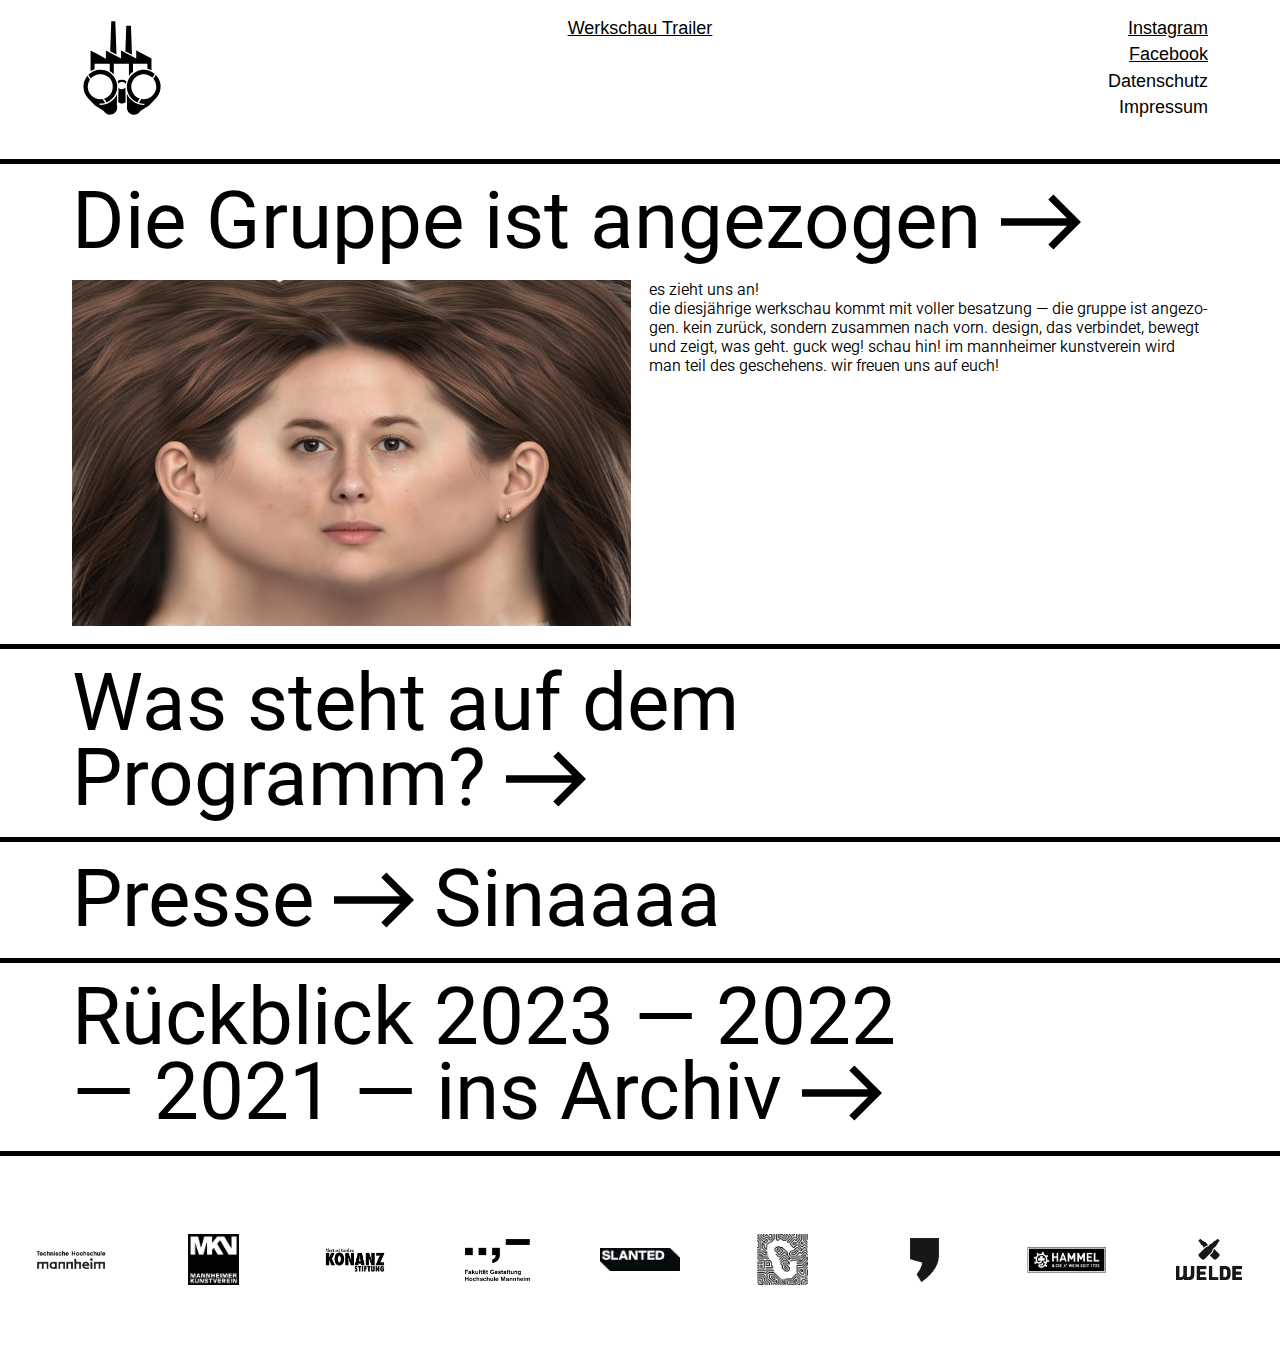
<file: index.html>
<!DOCTYPE html>
<html lang="de" class="home">
<head>
    <meta charset="UTF-8" >
    <title>Werkschau 2025</title>

    <meta name="viewport" content="width=device-width, initial-scale=1" />
    <link href="gestaltung.css" rel="stylesheet">
</head>

<body>
    <svg class="hidden icons" id="arrow-1" fill="currentColor" version="1.1" xmlns="http://www.w3.org/2000/svg" xmlns:xlink="http://www.w3.org/1999/xlink" x="0px" y="0px" viewBox="0 0 100 100" xml:space="preserve">
        <polygon points="65.52698,15.5227 59.08292,21.96412 82.56469,45.44472 -0.00001,45.44472 -0.00001,54.55704 82.56469,54.55704 59.08292,78.03706 65.52698,84.4773 100.00002,50.00161 "/>
    </svg>

    <div class="site">

        <header class="header">
            <div class="logo">
                <a href="index.html"><img src="bilder/logos/logo-werkschau.svg" alt="Logo der Werkschau" title="Werkschau"></a>
            </div>

            <div class="teaser">
                <a href="#">Werkschau Trailer</a>
            </div>
            
            <nav>
                <ul>
                     <li><a href="https://www.instagram.com/werkschau_mannheim/?hl=de">Instagram</a></li>
                     <li><a href="https://www.facebook.com/diewerkschaumannheim/?locale=de_DE">Facebook</a></li>
                     <li>Datenschutz</li>
                     <li>Impressum</li>
                </ul>
            </nav>
        </header>
        
        <main>
            <section>
                <a href="infos.html">
                    <h1>Die Gruppe ist angezogen <svg class="icon arrow"><use href="#arrow-1" /></svg></h1>

                    <div style="display: flex; gap: 1rem">
                        <img src="bilder/ws25werkschauMotivGesicht.jpg" alt="" style="flex: 1; width: 10%">

                        <p style="flex: 1">es zieht uns an!<br>die diesjährige werkschau kommt mit voller besatzung — die gruppe ist angezogen. kein zurück, sondern zusammen nach vorn. design, das verbindet, bewegt und zeigt, was geht. guck weg! schau hin! im mannheimer kunstverein wird man teil des geschehens. wir freuen uns auf euch!</p>
                    </div>
                </a>
            </section>
            <section>
                <a href="programm.html">
                    <h1>Was steht auf dem Programm? <svg class="icon arrow"><use href="#arrow-1" /></svg></h1>
                </a>
            </section>
            <section>
                <a href="presse.html">
                    <h1>Presse <svg class="icon arrow"><use href="#arrow-1" /></svg> Sinaaaa</h1>
                </a>
            </section>
            <section>
                <a href="archiv.html">
                    <h1>Rückblick 2023 — 2022 — 2021 — ins Archiv <svg class="icon arrow"><use href="#arrow-1" /></svg></h1>
                </a>
            </section>
        </main>

         <footer>
            <ul class="nav">
                <li><a href="https://www.hs-mannheim.de/"><img src="bilder/logos/log.thMA-sw.jpg" alt="Logo der Technischen Hochschule Mannheim" style="width: 70%"></a></li>
                <li><a href="https://mannheimer-kunstverein.de/"><img src="bilder/logos/log.mkv-sw.jpg"  alt="Logo des Mannheimer Kunstvereins" style="width: 50%"></a></li>
                <li><a href="https://www.hs-mannheim.de/die-hochschule/forschung-und-transfer/nachwuchsfoerderung/promotionsstipendien-der-albert-und-anneliese-konanz-stiftung/aak-stiftung.html"><img src="bilder/logos/log.Konanz-sw.jpg"  alt="Logo der Konanz Stiftung" style="width: 60%"></a></li>
                <li><a href="https://www.gestaltung.hs-mannheim.de/"><img src="bilder/logos/log.Fakultaet-sw.jpg" alt="Logo der Fakultät für Gestaltung" style="width: 60%"></a></li>
                <li><a href="https://www.slanted.de/"><img src="bilder/logos/log.slanted.jpg" alt="Logo von Slanted" style="width: 70%"></a></li>
                <li><a href="https://www.instagram.com/captchamannheim/"><img src="bilder/logos/log.captcha-sw.jpg" alt="Logo vom Capture Festival" style="width: 50%"></a></li>
                <li><a href="https://komma-magazine.de/"><img src="bilder/logos/log.komma-sw.jpg" alt="Loggo der Komma" style="width: 35%"></a></li>
                <li><a href="https://www.weinhammel.de/"><img src="bilder/logos/log.Hammel.jpg" alt="Logo von Hammel" style="width: 70%"></a></li>
                <li><a href="https://www.welde.de/"><img src="bilder/logos/log.welde.jpg" alt="Logo von Welde" style="width: 60%"></a></li>
            </ul>
        </footer>

    </div>
</body>
</html>
</file>
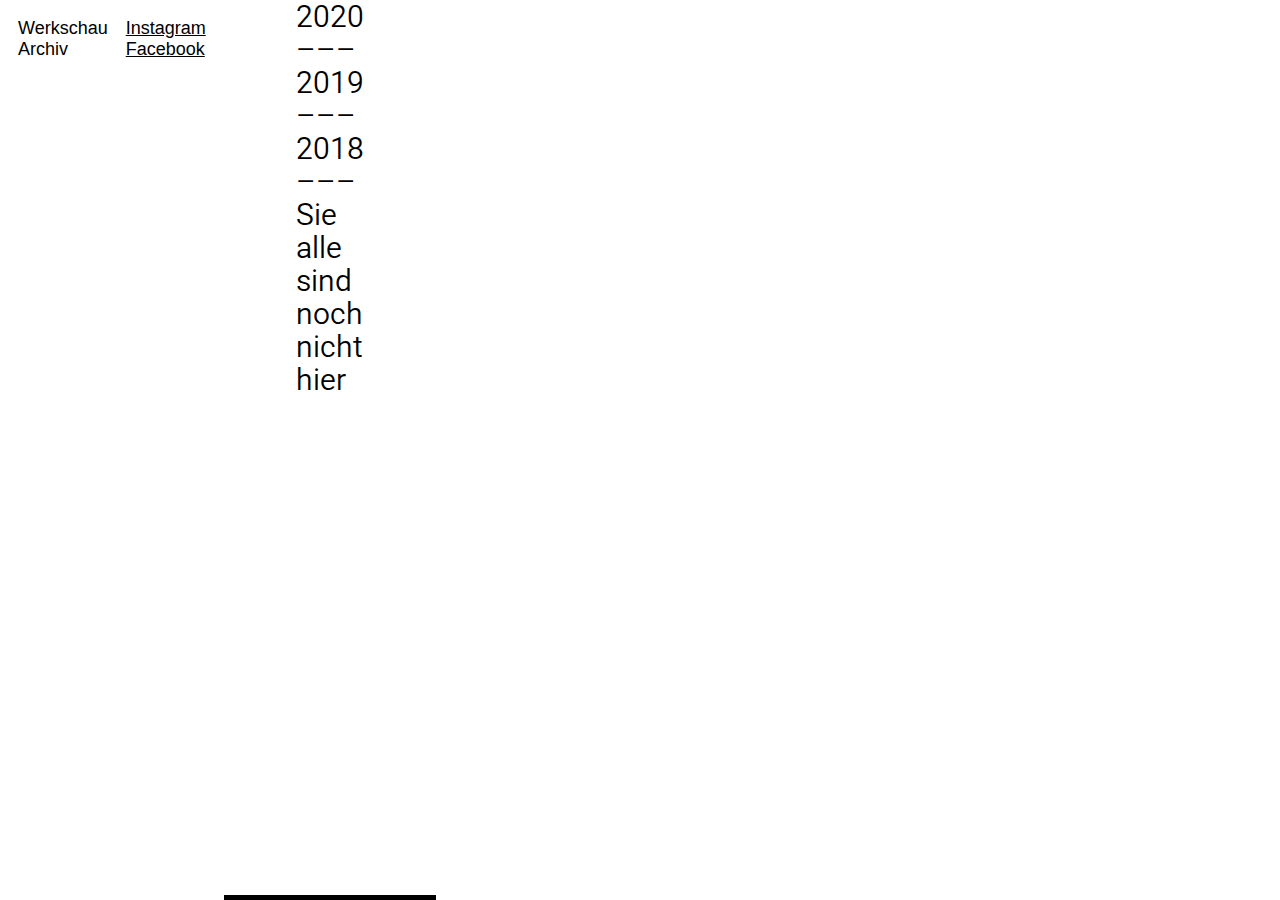
<file: archiv.html>
<!DOCTYPE html>
<html lang="de">
<head>
    <meta charset="UTF-8" >
    <title>Werkschau 2025</title>
    <link href="gestaltung.css" rel="stylesheet">
</head>

<body>
    <div class="site">

        <header class="header">
            <li><a href="index.html"><img src="bilder/log.werkschau-sw.jpg" width="50px" alt="Logo der Werkschau" title="Werkschau"></a></li>
            <li><a>Werkschau Archiv</a></li>
            <div>
                 <li><a href="https://www.instagram.com/werkschau_mannheim/?hl=de">Instagram</a></li>
                 <li><a href="https://www.facebook.com/diewerkschaumannheim/?locale=de_DE">Facebook</a></li>
            </div>
        </header>

        <main>
        <h2 class="ueberschrift">2020 ––– 2019 ––– 2018 ––– Sie alle sind noch nicht hier</h2>
         <div class="container">
                <div><a><img></a></div>
                <div><a><img></a></div>
                <div><a><img></a></div>
                <div><a><img></a></div>
                <div><a><img></a></div>

                <div><a><img></a></div>
                <div><a><img></a></div>
                <div><a><img></a></div>
                <div><a><img></a></div>
                <div><a><img></a></div>
                

            </div>
        </main>
        

        <div class="footer">
            <li><img src="bilder/log.werkschau-sw.jpg" width="80px" alt="Logo der Werkschau" title="Werkschau"></li>
            <li><img src="bilder/log.Fakultaet-sw.jpg" width="120px" alt=""></li>
            <li><img src="bilder/log.thMA-sw.jpg" width="200px" alt=""></li>
            <li><img src="bilder/log.komma-sw.jpg" width="60px" alt=""></li>
            <li><img src="bilder/log.captcha-sw.jpg" width="100px"></li>
            <li><img src="bilder/log.Konanz-sw.jpg" width="180px" alt="Logo der Konanz Stiftung"/></li>
            
           
            <li><img src="bilder/log.slanted.jpg" width="180px"></li>
            <li><img src="bilder/log.Hammel.jpg" width="180px"></li>
            <li><img src="bilder/log.mkv-sw.jpg" width="100px" alt=""></li>
            
        </div>


    </div>
</body>
</file>
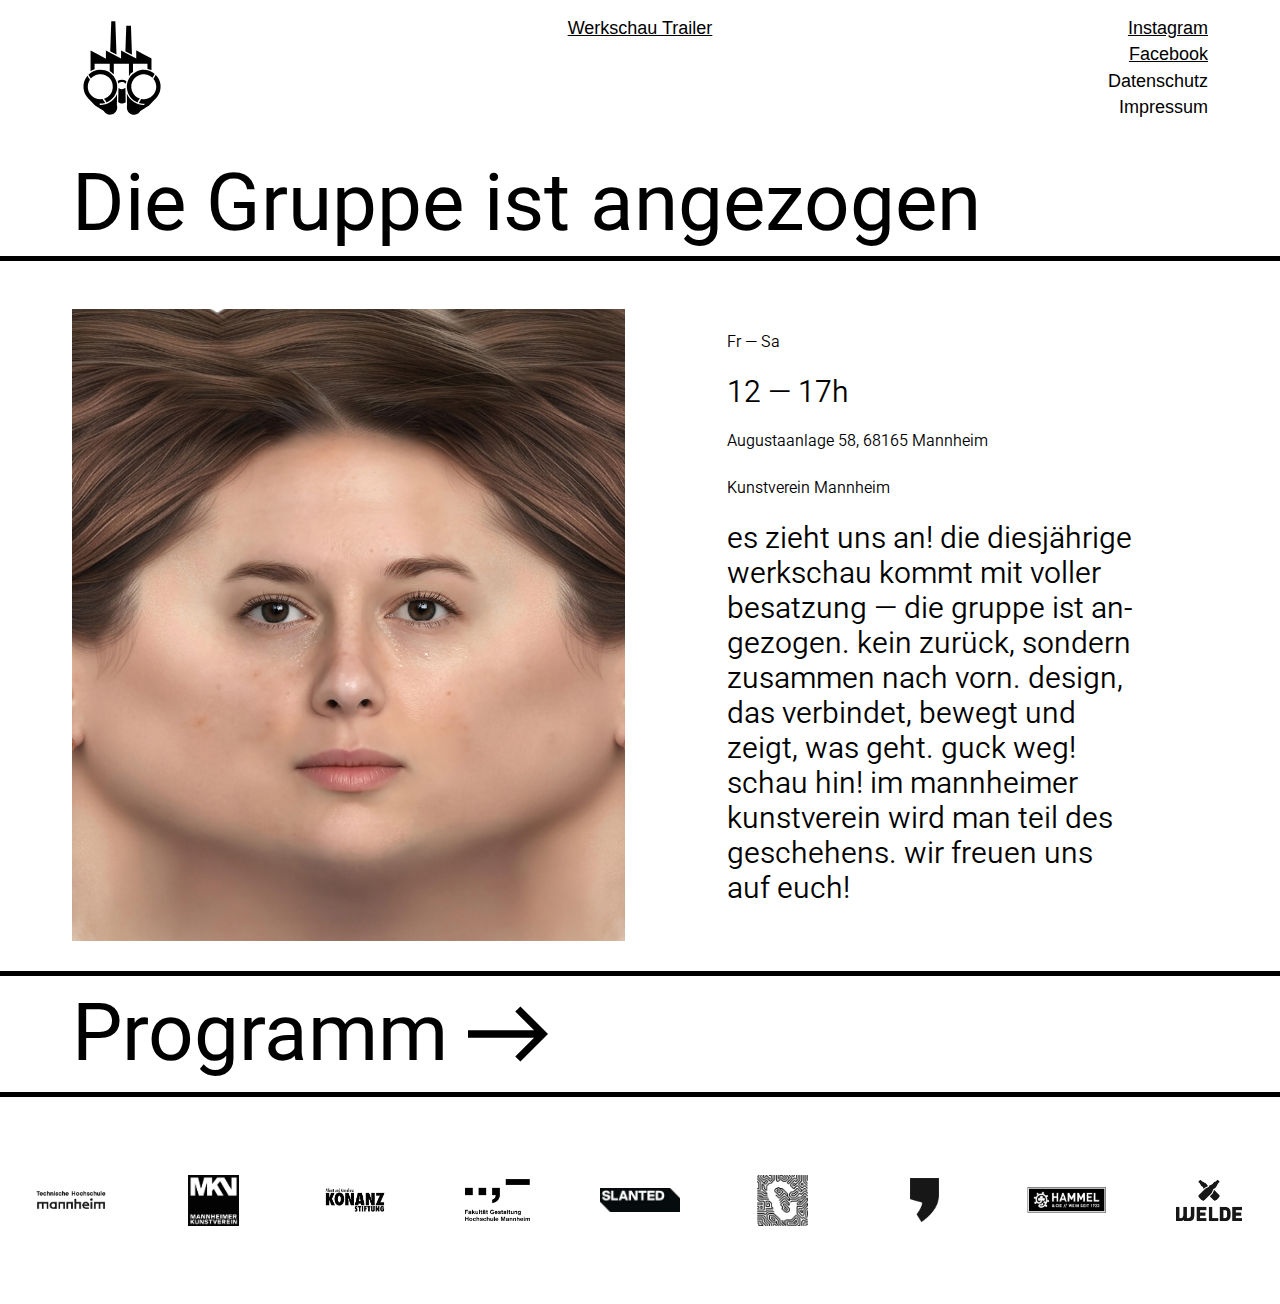
<file: infos.html>
<!DOCTYPE html>
<html lang="de">
<head>
    <meta charset="UTF-8" >
    <title>Werkschau 2025 Infos</title>
    
    <meta name="viewport" content="width=device-width, initial-scale=1" />
    <link href="gestaltung.css" rel="stylesheet">
</head>

<body>
    <svg class="hidden icons" id="arrow-1" fill="currentColor" version="1.1" xmlns="http://www.w3.org/2000/svg" xmlns:xlink="http://www.w3.org/1999/xlink" x="0px" y="0px" viewBox="0 0 100 100" xml:space="preserve">
        <polygon points="65.52698,15.5227 59.08292,21.96412 82.56469,45.44472 -0.00001,45.44472 -0.00001,54.55704 82.56469,54.55704 59.08292,78.03706 65.52698,84.4773 100.00002,50.00161 "/>
    </svg>

    <div class="site">
        <header class="header">
            <div class="logo">
                <a href="index.html"><img src="bilder/logos/logo-werkschau.svg" alt="Logo der Werkschau" title="Werkschau"></a>
            </div>

            <div class="teaser">
                <a href="#">Werkschau Trailer</a>
            </div>
            
            <nav>
                <ul class="nav-links">
                     <li><a href="https://www.instagram.com/werkschau_mannheim/?hl=de">Instagram</a></li>
                     <li><a href="https://www.facebook.com/diewerkschaumannheim/?locale=de_DE">Facebook</a></li>
                     <li>Datenschutz</li>
                     <li>Impressum</li>
                </ul>
            </nav>
        </header>

    <main>   
    <section>     
        <h1 class="ueberschrift">Die Gruppe ist angezogen</h1>
       
        <div class="infobox">      
             <div>
                 <img src="bilder/ws25werkschauMotivGesicht.jpg" >
                     </div>
                     <div class="tag">
                    <p>Fr — Sa </p>
                    
                    <h2>12 — 17h</h2> 
                    <p>Augustaanlage 58, 68165 Mannheim</p>
                    <p>Kunstverein Mannheim</p>
                      
                    <h2>es zieht uns an! die diesjährige werkschau kommt
                        mit voller besatzung — die gruppe ist angezogen. kein zurück, sondern
                        zusammen nach vorn. design, das verbindet, bewegt und zeigt, was geht.
                        guck weg! schau hin! im mannheimer kunstverein wird man teil des geschehens.
                        wir freuen uns auf euch!</h2>         
                </div>    
            
        </div>
    </section>
    
    <section>         
        <h1 class="nav"><a href="programm.html">Programm <svg class="icon arrow"><use href="#arrow-1" /></svg></a></h1>
     </main> 
    </section>

         <footer>
            <ul class="nav">
                <li><a href="https://www.hs-mannheim.de/"><img src="bilder/logos/log.thMA-sw.jpg" alt="Logo der Technischen Hochschule Mannheim" style="width: 70%"></a></li>
                <li><a href="https://mannheimer-kunstverein.de/"><img src="bilder/logos/log.mkv-sw.jpg"  alt="Logo des Mannheimer Kunstvereins" style="width: 50%"></a></li>
                <li><a href="https://www.hs-mannheim.de/die-hochschule/forschung-und-transfer/nachwuchsfoerderung/promotionsstipendien-der-albert-und-anneliese-konanz-stiftung/aak-stiftung.html"><img src="bilder/logos/log.Konanz-sw.jpg"  alt="Logo der Konanz Stiftung" style="width: 60%"></a></li>
                <li><a href="https://www.gestaltung.hs-mannheim.de/"><img src="bilder/logos/log.Fakultaet-sw.jpg" alt="Logo der Fakultät für Gestaltung" style="width: 60%"></a></li>
                <li><a href="https://www.slanted.de/"><img src="bilder/logos/log.slanted.jpg" alt="Logo von Slanted" style="width: 70%"></a></li>
                <li><a href="https://www.instagram.com/captchamannheim/"><img src="bilder/logos/log.captcha-sw.jpg" alt="Logo vom Capture Festival" style="width: 50%"></a></li>
                <li><a href="https://komma-magazine.de/"><img src="bilder/logos/log.komma-sw.jpg" alt="Loggo der Komma" style="width: 35%"></a></li>
                <li><a href="https://www.weinhammel.de/"><img src="bilder/logos/log.Hammel.jpg" alt="Logo von Hammel" style="width: 70%"></a></li>
                <li><a href="https://www.welde.de/"><img src="bilder/logos/log.welde.jpg" alt="Logo von Welde" style="width: 60%"></a></li>
            </ul>
        </footer>
    </div>
</body>
</html>
</file>
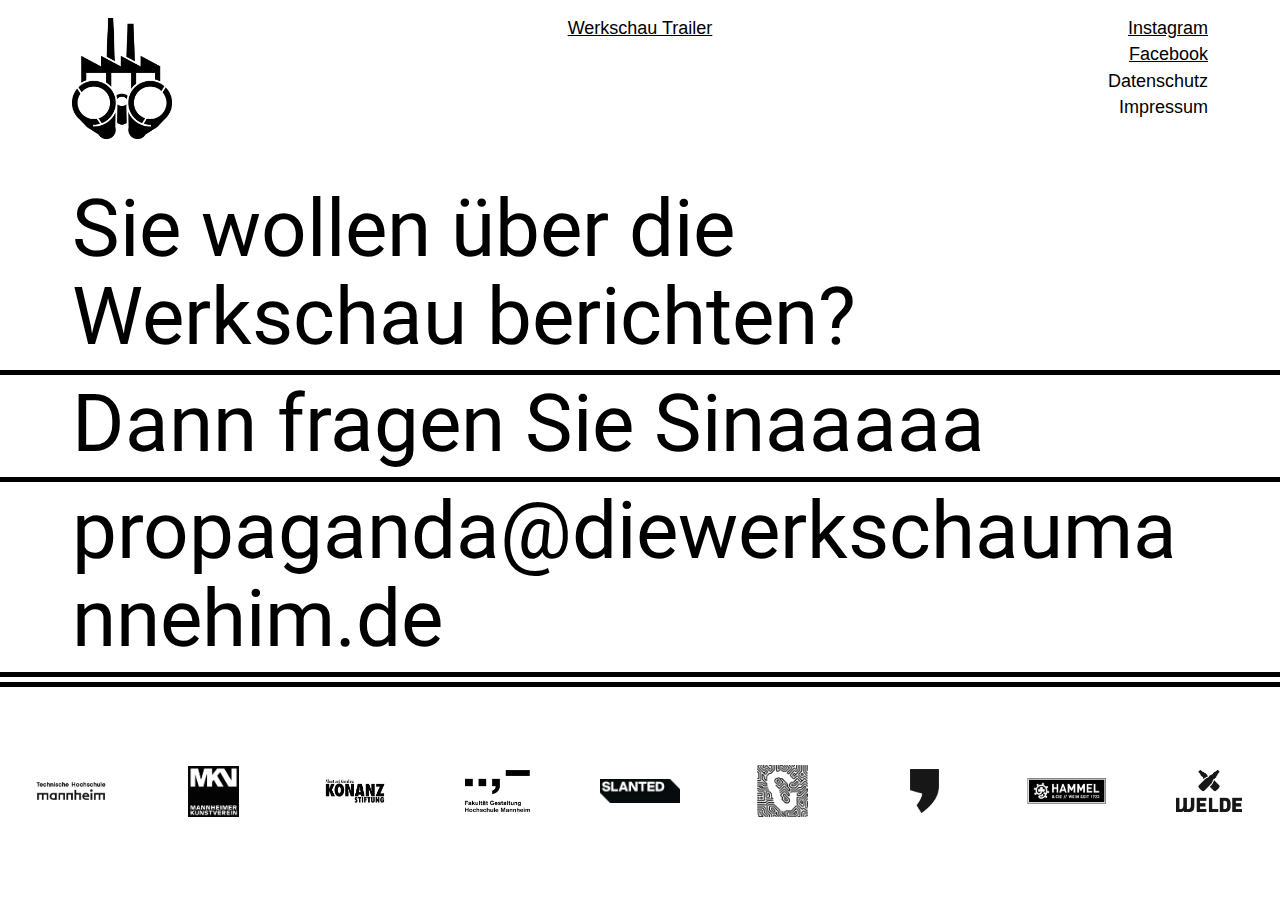
<file: presse.html>
<!DOCTYPE html>
<html lang="de" class="programm">
<head>
    <meta charset="UTF-8" >
    <title>Werkschau 2025 Programm</title>
    <link href="gestaltung.css" rel="stylesheet">
</head>

<body>
    <div class="site">
        <header class="header">
            <div class="logo">
                <a href="index.html"><img src="bilder/logos/log.werkschau-sw.jpg" alt="Logo der Werkschau" title="Werkschau"></a>
            </div>

            <div class="teaser">
                <a href="#">Werkschau Trailer</a>
            </div>
            
            <nav>
                <ul>
                     <li><a href="https://www.instagram.com/werkschau_mannheim/?hl=de">Instagram</a></li>
                     <li><a href="https://www.facebook.com/diewerkschaumannheim/?locale=de_DE">Facebook</a></li>
                     <li>Datenschutz</li>
                     <li>Impressum</li>
                </ul>
            </nav>
        </header>

         
        <main>
        
        <section>
             <h1 class="ueberschrift">Sie wollen über die Werkschau berichten?</h1>

        </section>

         <section>
             <h1 class="ueberschrift">Dann fragen Sie Sinaaaaa</h1>
        </section>

         <section>
             <h1 class="ueberschrift">propaganda@diewerkschaumannehim.de</h1>
        </section>

        </main>      
         <footer>
            <ul class="nav">
                <li><a href="https://www.hs-mannheim.de/"><img src="bilder/logos/log.thMA-sw.jpg" alt="Logo der Technischen Hochschule Mannheim" style="width: 70%"></a></li>
                <li><a href="https://mannheimer-kunstverein.de/"><img src="bilder/logos/log.mkv-sw.jpg"  alt="Logo des Mannheimer Kunstvereins" style="width: 50%"></a></li>
                <li><a href="https://www.hs-mannheim.de/die-hochschule/forschung-und-transfer/nachwuchsfoerderung/promotionsstipendien-der-albert-und-anneliese-konanz-stiftung/aak-stiftung.html"><img src="bilder/logos/log.Konanz-sw.jpg"  alt="Logo der Konanz Stiftung" style="width: 60%"></a></li>
                <li><a href="https://www.gestaltung.hs-mannheim.de/"><img src="bilder/logos/log.Fakultaet-sw.jpg" alt="Logo der Fakultät für Gestaltung" style="width: 60%"></a></li>
                <li><a href="https://www.slanted.de/"><img src="bilder/logos/log.slanted.jpg" alt="Logo von Slanted" style="width: 70%"></a></li>
                <li><a href="https://www.instagram.com/captchamannheim/"><img src="bilder/logos/log.captcha-sw.jpg" alt="Logo vom Capture Festival" style="width: 50%"></a></li>
                <li><a href="https://komma-magazine.de/"><img src="bilder/logos/log.komma-sw.jpg" alt="Loggo der Komma" style="width: 35%"></a></li>
                <li><a href="https://www.weinhammel.de/"><img src="bilder/logos/log.Hammel.jpg" alt="Logo von Hammel" style="width: 70%"></a></li>
                <li><a href="https://www.welde.de/"><img src="bilder/logos/log.welde.jpg" alt="Logo von Welde" style="width: 60%"></a></li>
            </ul>
        </footer>
    </div>
</body>
</html>
</file>
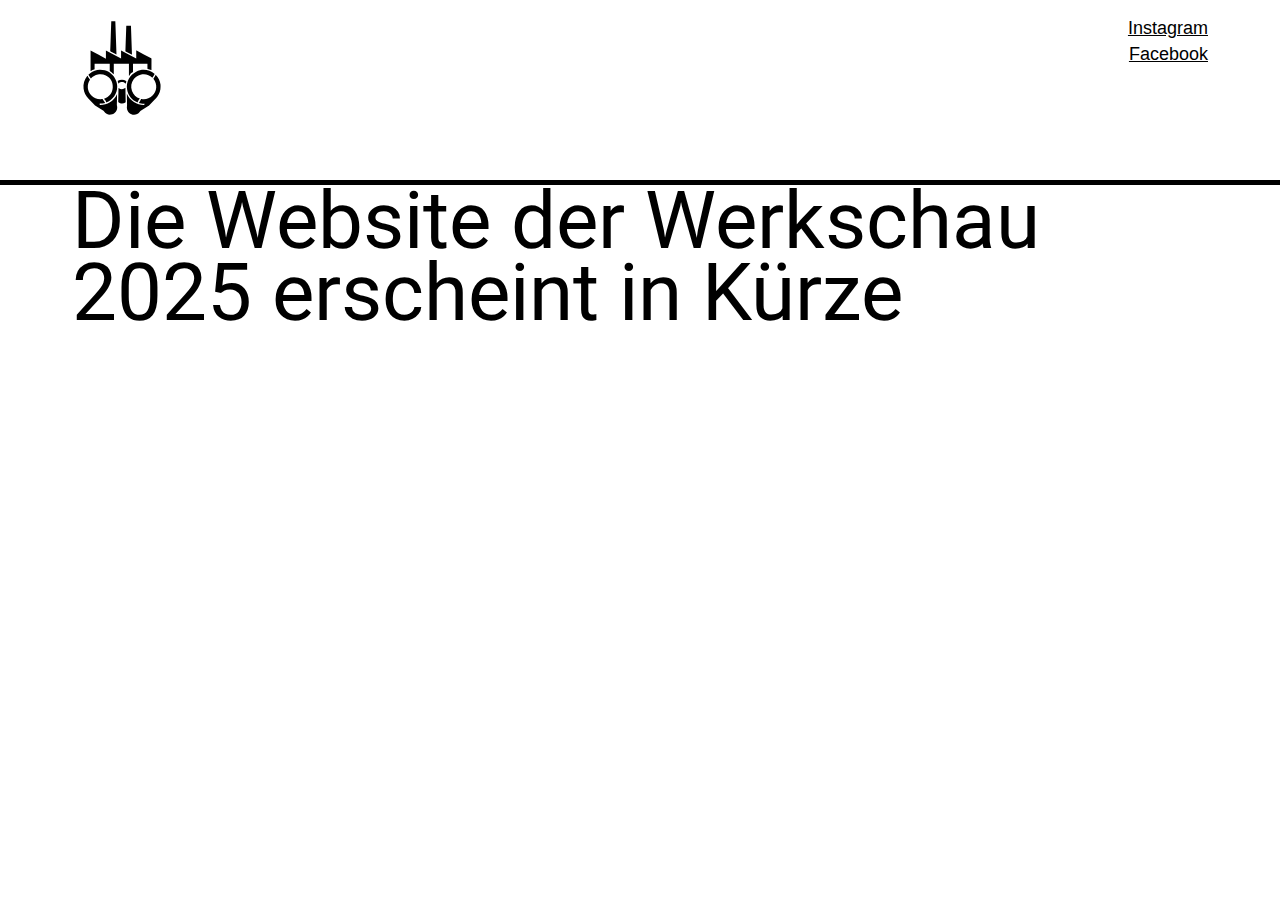
<file: temporary.html>
<!DOCTYPE html>
<html lang="de" class="home">
<head>
    <meta charset="UTF-8" >
    <title>Werkschau 2025</title>

    <meta name="viewport" content="width=device-width, initial-scale=1" />
    <link href="gestaltung.css" rel="stylesheet">

    <style>
        .site {
            grid-template-rows: 10rem 1fr;
        }

        h1 {
            padding-inline-start: var(--padding-inline);
        }
    </style>
</head>

<body>
    <div class="site">

        <header class="header">
            <div class="logo">
                <a href="index.html"><img src="bilder/logos/logo-werkschau.svg" alt="Logo der Werkschau" title="Werkschau"></a>
            </div>

            <div class="teaser">
                
            </div>
            
            <nav>
                <ul>
                     <li><a href="https://www.instagram.com/werkschau_mannheim/?hl=de">Instagram</a></li>
                     <li><a href="https://www.facebook.com/diewerkschaumannheim/?locale=de_DE">Facebook</a></li>
                </ul>
            </nav>
        </header>
        
        <main>
            <section>
                    <h1>Die Website der Werkschau 2025 erscheint in Kürze</h1>
            </section>
        </main>


    </div>
</body>
</html>
</file>
<file: gestaltung.css>
/*
  html {
    color-scheme: light dark;
    font:
      clamp(1rem, 1rem + 0.5vw, 2rem) / 1.4 system-ui,
      sans-serif;
    tab-size: 2;
    hanging-punctuation: first allow-end last;
    word-break: break-word;
  }

  body {
    margin: 0;
    padding: 2rem;
    @media (width < 500px) {
      padding: 1rem;
    }
  }

  *,
  *::before,
  *::after {
    box-sizing: border-box;
  }

  h1, h2 {
    font-weight: 900;
    letter-spacing: -0.02rem;
  }
  h1, h2, h3 {
    line-height: 1.1;
  }
  h1, h2, h3, h4, h5, h6 {
    text-wrap: balance;
    margin-block-start: 0;
  }

  p, li, dd {
    text-wrap: pretty;
    max-inline-size: 88ch;
  }

  a {
    color: oklch(0.68 0.17 228);
    text-underline-offset: 2px;
    &:not(:is(:hover, :focus)) {
      text-decoration-color: color-mix(in srgb, currentColor, transparent 50%);
    }
  }

  ul, ol, dl {
    margin: 0;
    padding: 0;
    list-style: inside;
    ul, ol, dl {
      padding-inline-start: 2ch;
    }
  }

  img, video, iframe {
    display: block;
    max-inline-size: 100%;
    block-size: auto;
    border-style: none;
  }

  figure {
    inline-size: fit-content;
    margin-inline: auto;
  }
  figcaption {
    contain: inline-size;
    font-size: 90%;
  }

  input, select, textarea, button {
    font: inherit;
  }
  label {
    display: block;
  }
  input:not(
    :where(
      [type="submit"],
      [type="checkbox"],
      [type="radio"],
      [type="button"],
      [type="reset"]
    )
  ) {
    inline-size: 100%;
  }
  button, input:where([type="submit"],[type="reset"],[type="button"]) {
    background: CanvasText;
    color: Canvas;
    border: 1px solid transparent;
  }
  textarea {
    field-sizing: content;
    min-block-size: 5lh;
    inline-size: 100%;
    max-inline-size: 100%;
  }

  svg {
    fill: currentColor;
  }

  [aria-disabled="true" i],
  [disabled] {
    cursor: not-allowed;
  }
  [hidden] {
    display: none !important;
  }
  [disabled],
  label:has(input[disabled]) {
    opacity: 0.5;

    [disabled] {
      opacity: 1;
    }
  }

  hr {
    border-style: solid;
    border-width: 1px 0 0;
    color: inherit;
    height: 0;
    overflow: visible;
    margin-block: 2.5rem;
  }

  :target {
    scroll-margin: 3rlh;
  }

  table {
    caption-side: bottom;
    border-collapse: collapse;
    td {
      font-size: 90%;
    }
    td,
    th {
      word-break: normal;
      border: 1px solid gray;
      padding: 0.5rem;
    }
  }
  [role="region"][aria-labelledby][tabindex] {
    overflow: auto;
  }
  caption {
    font-size: 90%;
  }

  @media (prefers-reduced-motion: no-preference) {
    @view-transition {
      navigation: auto;
    }
    
    html {
      interpolate-size: allow-keywords;
      &:focus-within {
        scroll-behavior: smooth;
      }
    }
  }
*/

* {
    box-sizing: border-box;
    margin: 0;
    padding: 0;
}

:root {
    --text-color: hsl(0, 0%, 0%);
    --accent-color: color(srgb 0 0 1);
    --padding-inline: 1rem;
    --border: 5px solid black;
}

@media (min-width: 40rem) {
    :root {
        --padding-inline: 4rem;
    }
}

@supports (color: color(display-p3 1 1 1)) {
    :root {
        --accent-color: color(display-p3 0 0 1);
    }
}

@font-face {
    font-family: "roboto";
    src: url(fonts/Roboto-VariableFont_wdth\,wght.ttf);
}

.hidden {
    height: 0;
    position: absolute;
    width: 0;
}

svg.icon {
    width: 1em;
    height: 1em;
    color: currentColor;
    vertical-align: -20%;
}

html {
    font-family: sans-serif;
    font-size: 18px;
    margin: 0;
    padding: 0;
    border: none;
}

body {
    margin: 0;
    padding: 0rem;
    min-width: 100%;
    display: flex;
    flex-direction: column;
}

img {
    display: inline-block;
    max-width: 100%;
    height: auto;
}

.site {
    min-height: 100dvh;
    display: grid;
    /* grid-template-rows: auto 1fr auto; */
    grid-template-columns: repeat(6, 1fr);
    gap: 0 1rem;
    margin: 0;
}

.site > * {

}

.site header {
    display: contents;
}

.site header > * {
    margin-block: 1rem 2rem;
}

.site header .logo {
    padding-inline-start: var(--padding-inline);
    grid-column-start: span 2;
}

.site header .teaser {
    grid-column-start: span 2;
    text-align: center;
}

.site header nav {
    grid-column-start: span 2;
    padding-inline-end: var(--padding-inline);
    text-align: end;
}

.site header nav ul {
    display: flex;
    flex-direction: column;
    gap: 0.25rem;
    gap: 0.25lh;
}

/*.site .nav-links li{
    text-align: left;

}*/
  
h2 {
    font-size: 30px;
    font-weight: 400;
    hyphens: auto;
    overflow-wrap: break-word;
    text-wrap: balance;
    font-family:Arial, Helvetica, sans-serif;
    font-family: roboto;
    font-weight: 350;
}    

h1 {
    /*background-color: darkgray;*/
    font-size: 40px;
    font-weight: 400;
    hyphens: auto;
    text-wrap: balance;
    overflow-wrap: break-word;
    margin-block: 0;
    font-family: roboto;
    font-weight: 400;
    line-height: 0.9;

    & + * {
        margin-block-start: 1rem;
    }

    @media (min-width: 40rem) {
        font-size: 80px;
    }
}

.home .site section {
    border-top: var(--border)
}

.site section a {
    display: block;
    padding: 1rem var(--padding-inline);
    text-decoration: none;
    color: var(--text-color);
}

.site section a:hover {
    background-color: var(--accent-color);
    color: #fff;
}

.ueberschrift {
    border-top: 0;
    border-bottom: var(--border);
    line-height: 1.1;
    margin-block: 0;
    padding-inline: var(--padding-inline);
    padding-block-end: 0.5rem;
    font-family: roboto;
    
}

details summary {
    display: block;
    cursor: pointer;
    /* padding: 0.5em 0.1em 0.35em; */
    
    border-top: 4px solid transparent;
    transition: border 0.3s;
}

details summary:hover {
    border-top-color: transparent;
}

details summary img { opacity: 1.0; transition: opacity 0.3s; }
details summary:hover img { opacity: 0.9; }


details summary .expand {
    color: currentColor;
    font-size: medium;
    font-weight: 350;
    margin-block-end: 1rem;

}

details summary:hover .expand {
    color: color-mix(in srgb, var(--accent-color) 100%, #fff);
    text-decoration: underline;
    margin-block-end: 1rem;
}

h3{
    font-size: smaller;
    font-weight: lighter;
    font-family: roboto;
    font-weight: 350;
}

p {
    hyphens: auto;
    text-wrap: balance;
    text-wrap: pretty;
    overflow-wrap: break-word;
    font-size: medium;
    font-family: roboto;
    font-weight: 350;
} 

a {
    color: currentColor;
}

li {
    list-style: none;
    display: block;
}

sup {
    font-size: 40px;
}


.logo img {
    width: 100px;
}

main{
  display: contents;
}

main section {
    grid-column-start: span 6;
}



.tag {
    /*border: 3px solid brown;/*/
    display: flex;
    gap: 1rem;
    flex-wrap: wrap;
    flex-direction: row;
    justify-content: start;
    padding-inline: var(--padding-inline);
    margin-block: 1rem 2rem;
}

.tag div {
    outline: 0px solid green;
    flex-basis: 100%;
    
    max-height: fit-content;
    display: flex;
    justify-content: flex-start; 
    flex-direction: column;
    
    
    @media (min-width: 40rem) {
        /* flex-basis: calc(50% - (1rem * 1)); */
        flex-basis: 250px;
    }

    @media (min-width: 60rem) {
        /* flex-basis: auto;
        flex: 1; */
    }
}

.tag sup {
    color: blue;
    font-size: medium;
}

.tag h2 {
    margin: 0;
    max-width: 250px;
    
}

.tag p {
    margin-block: 7px;
    margin-block: 0.25lh;


}

.tag h3 {
    margin-block: 7px;
    margin-block: 0.25lh;
    
}

.tag img {
    width: 100%;
    height: 350px;
    height: max(50vh, 350px);
    /*  overflow: hidden;/*/
    object-fit: cover;
}

.tag-1 div div p {
    text-align: left;
    flex-grow: 0;
    max-width: 300px;
}

.infobox{
    border-bottom: var(--border);   
    padding-inline: 4rem;
    padding-block: 30px;
    display: grid;
    grid-template-columns: 1fr 1fr;
    grid-auto-flow: column;
    row-gap: 20px;
    column-gap: 30px;
}

.infobox div{
    display: flex;
    flex-wrap: wrap;
    flex-direction: column;
    align-items: start;
}

.infobox img {
    width: 100%;
    height: 100%;
    flex: 1 1 auto;
    object-fit: cover;
}

.infobox h2 {
    max-width: 500px;
    margin: 0;
}

.container {
    display: grid;
    grid-template-columns: repeat(4, 200px);
    /* grid-template-columns: subgrid; */
    grid-auto-rows: minmax(250px, auto);
    align-content: center;
    justify-content: center;
    padding-inline: var(--padding-inline);
    padding-block: 20px;
    gap: 20px;
}

.container img{
    display: block;
    width: 100%;
    margin-inline: auto;
    padding: 10px;
}

footer {
    padding-block: 50px;
    grid-column-start: span 6;
    border-top: var(--border);
}

footer ul {
    display: flex;
    flex-direction: row;
    flex-wrap: wrap;
    justify-content: space-evenly;
    align-items: stretch;
    align-content: center;

    @media (min-width: 40rem) {
        flex-wrap: nowrap;
    }
}

footer li {
    flex: 0 0 calc(100% / 2);

    @media (min-width: 30rem) {
        flex: 0 0 calc(100% / 3);
    }

    @media (min-width: 40rem) {
        flex: 1;
    }
}

footer li a {
    display: flex;
    height: 100%;
    align-items: center;
    padding-block: 1rem;
}

footer li a:hover {
    background-color: var(--accent-color);
}

footer img {
    display: block;
    width: 100%;
    margin-inline: auto;
    padding: 10px;
    background: #fff;
}

.nav p {
    max-width: 300px;
}

.nav h1 {
    border: none;
}
</file>
